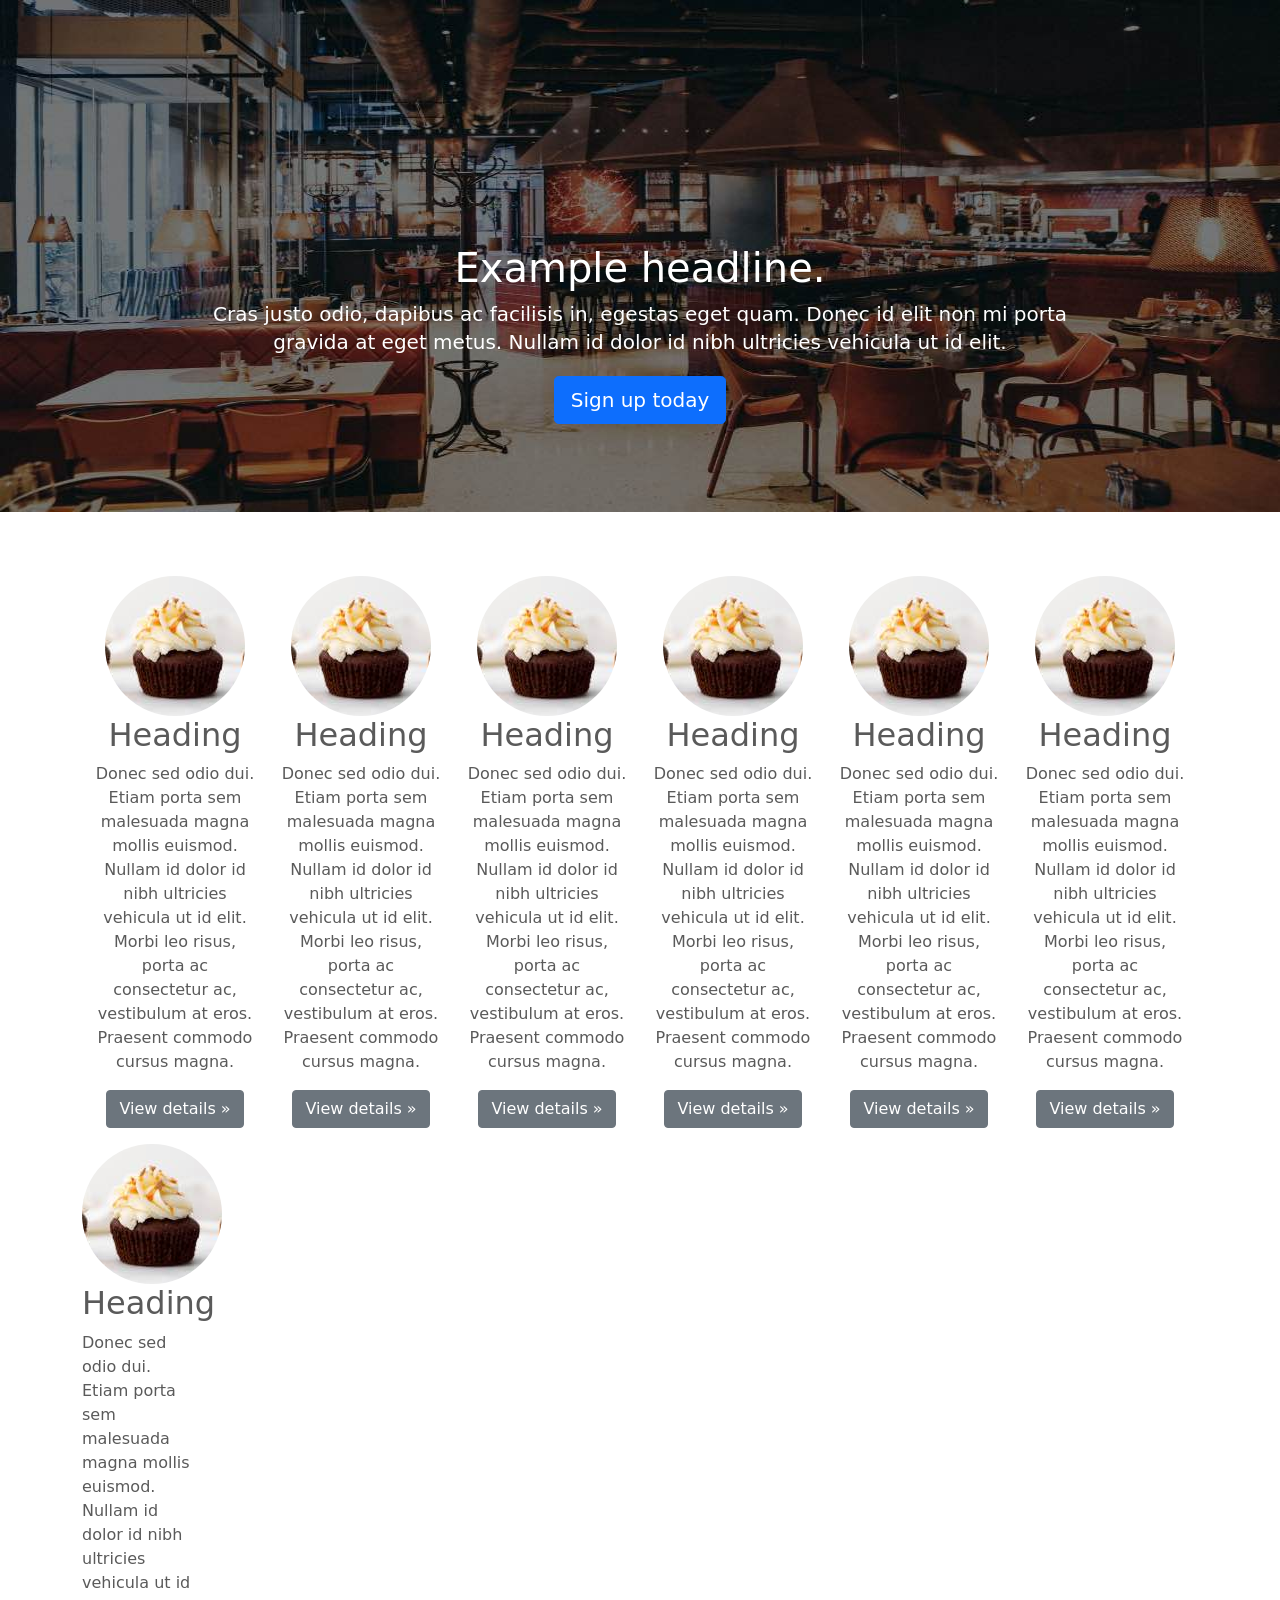
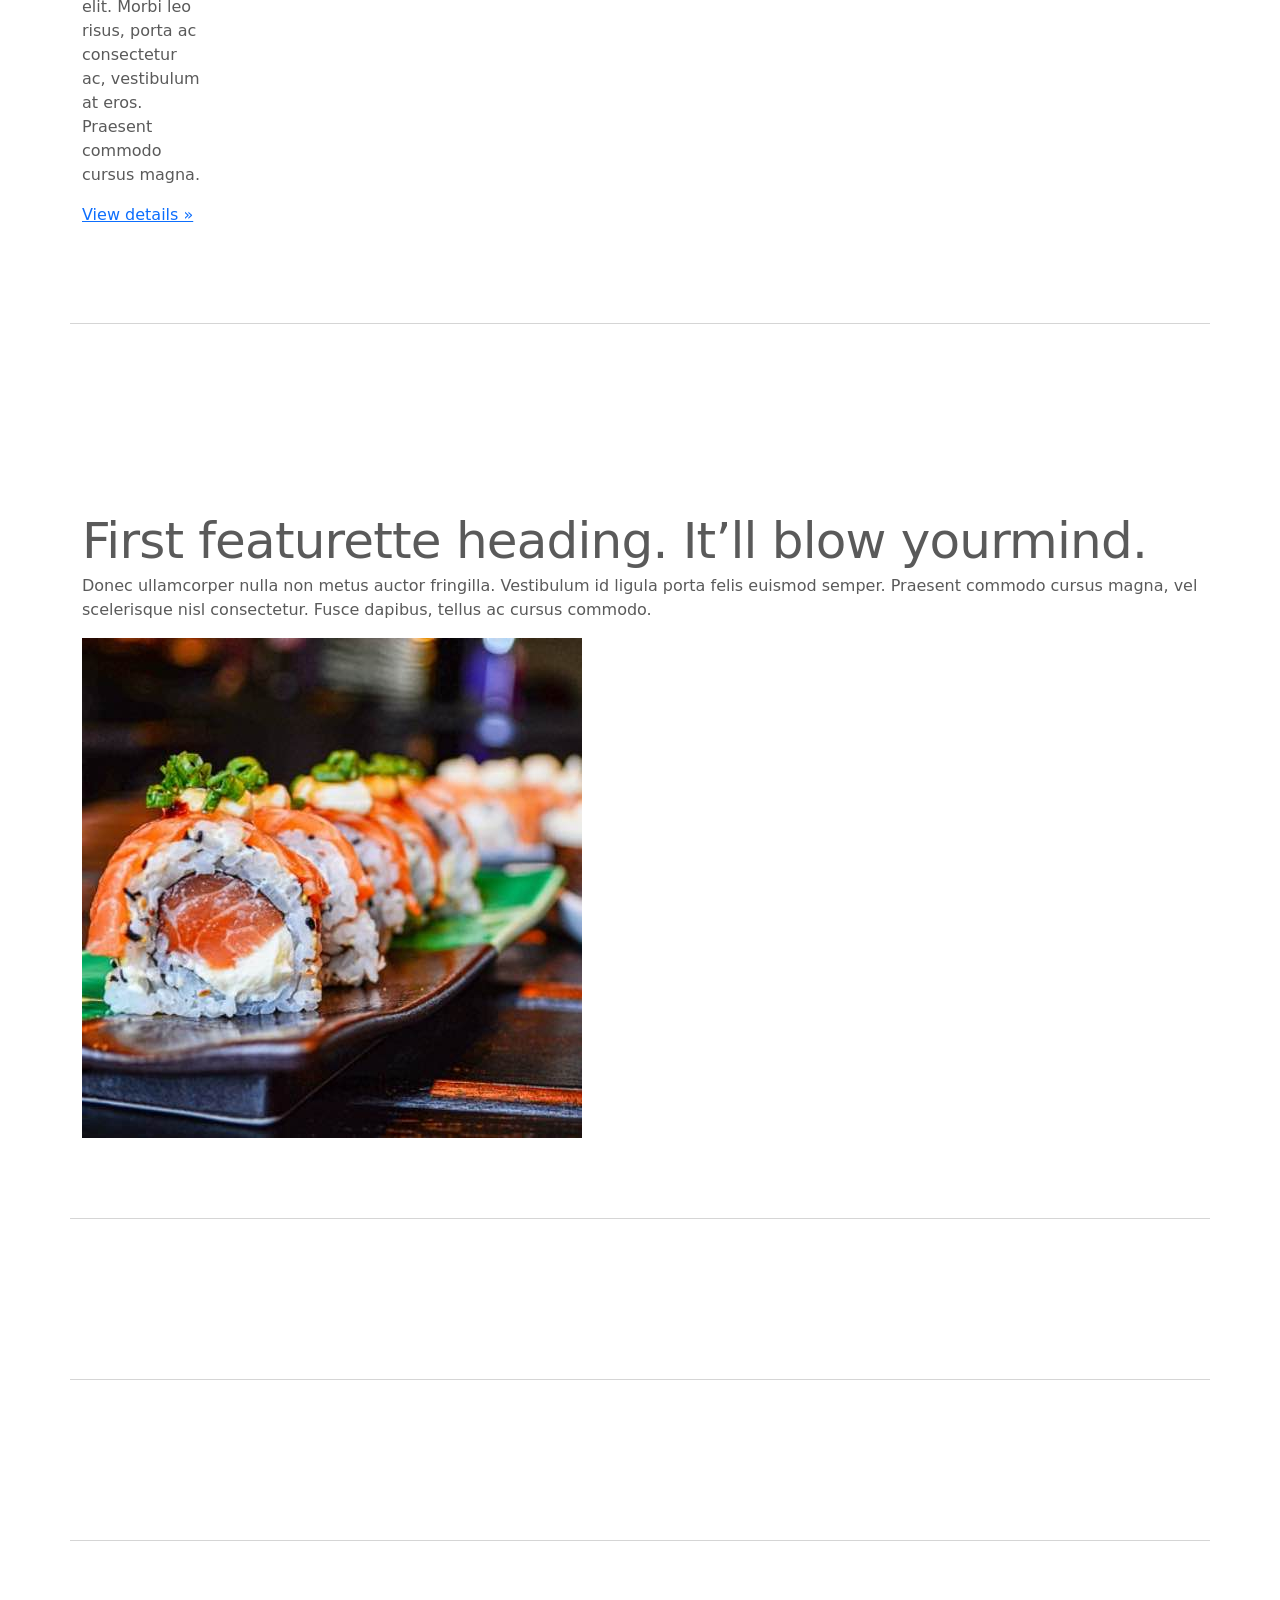
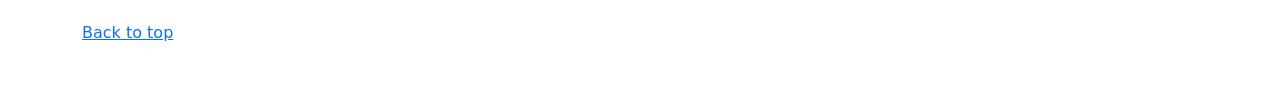
<file: kadai_0005/index_for_student.html>
<!doctype html>
<html lang="en">
  <head>
    <meta charset="utf-8">
    <meta name="viewport" content="width=device-width, initial-scale=1">
    <meta name="description" content="">
    <meta name="author" content="Mark Otto, Jacob Thornton, and Bootstrap contributors">
    <meta name="generator" content="Hugo 0.79.0">
    <title>Carousel Template · Bootstrap v5.0</title>
    <link rel="canonical" href="https://getbootstrap.com/docs/5.0/examples/carousel/">
    <!-- ************************************************ bootstrap.min.cssの読み込み -->
    <link href="dist/css/bootstrap.min.css" rel="stylesheet">
    <!-- ************************************************ carousel.cssの読み込み -->
    <link href="carousel.css" rel="stylesheet">
    <!-- ************************************************ bootstrap.bundle.min.jsの読み込み -->
    <script src="dist/js/bootstrap.bundle.min.js" defer></script>
  </head>
  <body>
    <main>
      <!-- ************************************************ カールセル開始 -->
      <!-- <div id="myCarousel" class="carousel slide" data-bs-ride="carousel"> -->
      <div id="carouselExampleSlidesOnly" class="carousel slide" data-bs-ride="carousel">
        <!-- <div class="carousel-inner"> -->
        <div class="carousel-inner">
          <!-- <div class="carousel-item active"> -->
          <div class="carousel-item active">
            <img src="img/top_1.jpg" class="d-block w-100" alt="サンプル画像1">
            <div class="container">
              <!-- <div class="carousel-caption"> -->
              <div class="carousel-caption">
                <h1>Example headline.</h1>
                <p>Cras justo odio, dapibus ac facilisis in, egestas eget quam. Donec id elit non mi porta gravida at eget
                  metus. Nullam id dolor id nibh ultricies vehicula ut id elit.</p>
                <!-- <p><a class="btn btn-lg btn-primary" href="#" role="button">Sign up today</a></p> -->
                <p><a class="btn btn-lg btn-primary" href="#" role="button">Sign up today</a></p>
              </div>
            </div>
          </div>


          
         <div class="carousel-item">
            <img src="img/top_2.jpg" class="d-block w-100" alt="サンプル画像1" >
             <!-- <div class="carousel-caption"> -->
              
              <div class="container">

              </div><div class="carousel-caption">
                <h1>Example headline.</h1>
                <p>Cras justo odio, dapibus ac facilisis in, egestas eget quam. Donec id elit non mi porta gravida at eget
                  metus. Nullam id dolor id nibh ultricies vehicula ut id elit.</p>
                <!-- <p><a class="btn btn-lg btn-primary" href="#" role="button">Sign up today</a></p> -->
                <p><a class="btn btn-lg btn-primary" href="#" role="button">Sign up today</a></p>
              </div>
            </div>
          </div>

         <div class="carousel-item">
            <img src="img/top_3.jpg" class="d-block w-100" alt="サンプル画像1" >
             <!-- <div class="carousel-caption"> -->
              <div class="container"></div>
              <div class="carousel-caption">
                <h1>Example headline.</h1>
                <p>Cras justo odio, dapibus ac facilisis in, egestas eget quam. Donec id elit non mi porta gravida at eget
                  metus. Nullam id dolor id nibh ultricies vehicula ut id elit.</p>
                <!-- <p><a class="btn btn-lg btn-primary" href="#" role="button">Sign up today</a></p> -->
                <p><a class="btn btn-lg btn-primary" href="#" role="button">Sign up today</a></p>
              </div>
            </div>
          </div>
        </div>
        
       
      </div>
      <!-- ************************************************ カールセル終了 -->

    

   <div class="container">
      <!-- これ以前のコードは編集しないため省略しています -->

<!-- カルーセル終了 -->

 <div class="container">
   <div class="row">
     <div class="col-6 col-md-2 text-center">
       <!-- start col-lg-4 -->
     <img src="img/cake.jpg" class="rounded-circle" alt="サンプル画像2">

     <h2>Heading</h2>
     <p>
       Donec sed odio dui. Etiam porta sem malesuada magna mollis 
       euismod. Nullam id dolor id nibh ultricies vehicula ut id elit. 
       Morbi leo risus, porta ac consectetur ac, vestibulum at eros. 
       Praesent commodo cursus magna.
     </p>
     <p><a class="btn btn-secondary" href="#" role="button">View details &raquo;</a></p>
      </div>
     <div class="col-6 col-md-2 text-center">
       <!-- start col-lg-4 -->
     <img src="img/cake.jpg" class="rounded-circle" alt="サンプル画像2">

     <h2>Heading</h2>
     <p>
       Donec sed odio dui. Etiam porta sem malesuada magna mollis 
       euismod. Nullam id dolor id nibh ultricies vehicula ut id elit. 
       Morbi leo risus, porta ac consectetur ac, vestibulum at eros. 
       Praesent commodo cursus magna.
     </p>
     <p><a class="btn btn-secondary" href="#" role="button">View details &raquo;</a></p>
      </div>
     
    <div class="col-6 col-md-2 text-center">
       <!-- start col-lg-4 -->
     <img src="img/cake.jpg" class="rounded-circle" alt="サンプル画像2">

     <h2>Heading</h2>
     <p>
       Donec sed odio dui. Etiam porta sem malesuada magna mollis 
       euismod. Nullam id dolor id nibh ultricies vehicula ut id elit. 
       Morbi leo risus, porta ac consectetur ac, vestibulum at eros. 
       Praesent commodo cursus magna.
     </p>
     <p><a class="btn btn-secondary" href="#" role="button">View details &raquo;</a></p>
      </div>
      <div class="col-6 col-md-2 text-center">
       <!-- start col-lg-4 -->
     <img src="img/cake.jpg" class="rounded-circle" alt="サンプル画像2">

     <h2>Heading</h2>
     <p>
       Donec sed odio dui. Etiam porta sem malesuada magna mollis 
       euismod. Nullam id dolor id nibh ultricies vehicula ut id elit. 
       Morbi leo risus, porta ac consectetur ac, vestibulum at eros. 
       Praesent commodo cursus magna.
     </p>
     <p><a class="btn btn-secondary" href="#" role="button">View details &raquo;</a></p>
      </div>
     <div class="col-6 col-md-2 text-center">
       <!-- start col-lg-4 -->
     <img src="img/cake.jpg" class="rounded-circle" alt="サンプル画像2">

     <h2>Heading</h2>
     <p>
       Donec sed odio dui. Etiam porta sem malesuada magna mollis 
       euismod. Nullam id dolor id nibh ultricies vehicula ut id elit. 
       Morbi leo risus, porta ac consectetur ac, vestibulum at eros. 
       Praesent commodo cursus magna.
     </p>
     <p><a class="btn btn-secondary" href="#" role="button">View details &raquo;</a></p>
      </div>
     
    <div class="col-6 col-md-2 text-center">
       <!-- start col-lg-4 -->
     <img src="img/cake.jpg" class="rounded-circle" alt="サンプル画像2">

     <h2>Heading</h2>
     <p>
       Donec sed odio dui. Etiam porta sem malesuada magna mollis 
       euismod. Nullam id dolor id nibh ultricies vehicula ut id elit. 
       Morbi leo risus, porta ac consectetur ac, vestibulum at eros. 
       Praesent commodo cursus magna.
     </p>
     <p><a class="btn btn-secondary" href="#" role="button">View details &raquo;</a></p>
      </div>
   </div>
 </div>

<!-- <div class="container marketing"> -->

<!--  これ以後のコードは編集しないため省略しています -->
    

   
      <!-- <div class="container marketing"> -->
      <div class="row">
        <!-- <div class="row"> -->
        <div class="col-lg-4">
          <!-- <div class="col-lg-4"> -->
          <div class="col-lg-4">
            <img src="img/cake.jpg" class="rounded-circle" alt="サンプル画像2">
            <h2>Heading</h2>
            <p>Donec sed odio dui. Etiam porta sem malesuada magna mollis euismod. Nullam id dolor id nibh ultricies
              vehicula ut id elit. Morbi leo risus, porta ac consectetur ac, vestibulum at eros. Praesent commodo cursus
              magna.</p>
            <!-- <p><a class="btn btn-secondary" href="#" role="button">View details &raquo;</a></p> -->
            <p><a class="" href="#" role="button">View details &raquo;</a></p>
          </div>
        </div>
        <hr class="featurette-divider">
        <!-- <div class="row"> -->
        <div class="">
          <!-- <div class="col-md-7"> -->
          <div class="">
            <!-- <h2 class="featurette-heading">First featurette heading. <span class="text-muted">It’ll blow yourmind.</span> -->
            <h2 class="featurette-heading">First featurette heading. <span class="">It’ll blow yourmind.</span></h2>
            <!-- <p class="lead">Donec ullamcorper nulla non metus auctor fringilla. Vestibulum id ligula porta felis
              euismod
              semper. Praesent commodo cursus magna, vel scelerisque nisl consectetur. Fusce dapibus, tellus ac cursus
              commodo.</p> -->
            <p class="">
              Donec ullamcorper nulla non metus auctor fringilla. Vestibulum id ligula porta felis
              euismod
              semper. Praesent commodo cursus magna, vel scelerisque nisl consectetur. Fusce dapibus, tellus ac cursus
              commodo.
            </p>
          </div>
          <!-- <div class="col-md-5"> -->
          <div class="">
            <!-- <img src="img/sushi.jpg" class="img-fluid" alt=""> -->
            <img src="img/sushi.jpg" class="" alt="サンプル画像3">
          </div>
        </div>
        <hr class="featurette-divider">
        <!-- ここにもう一つ左右を反転させたものを作ります。 -->
        <hr class="featurette-divider">
        <!-- ここにもう一つ左右を反転させたものを作ります。 -->
        <hr class="featurette-divider">
        <footer class="container">
          <!-- <p class="float-end"><a href="#">Back to top</a></p> -->
          <p class=""><a href="#">Back to top</a></p>
        </footer>
      </div>
    </main>
  </body>

</html>
</file>
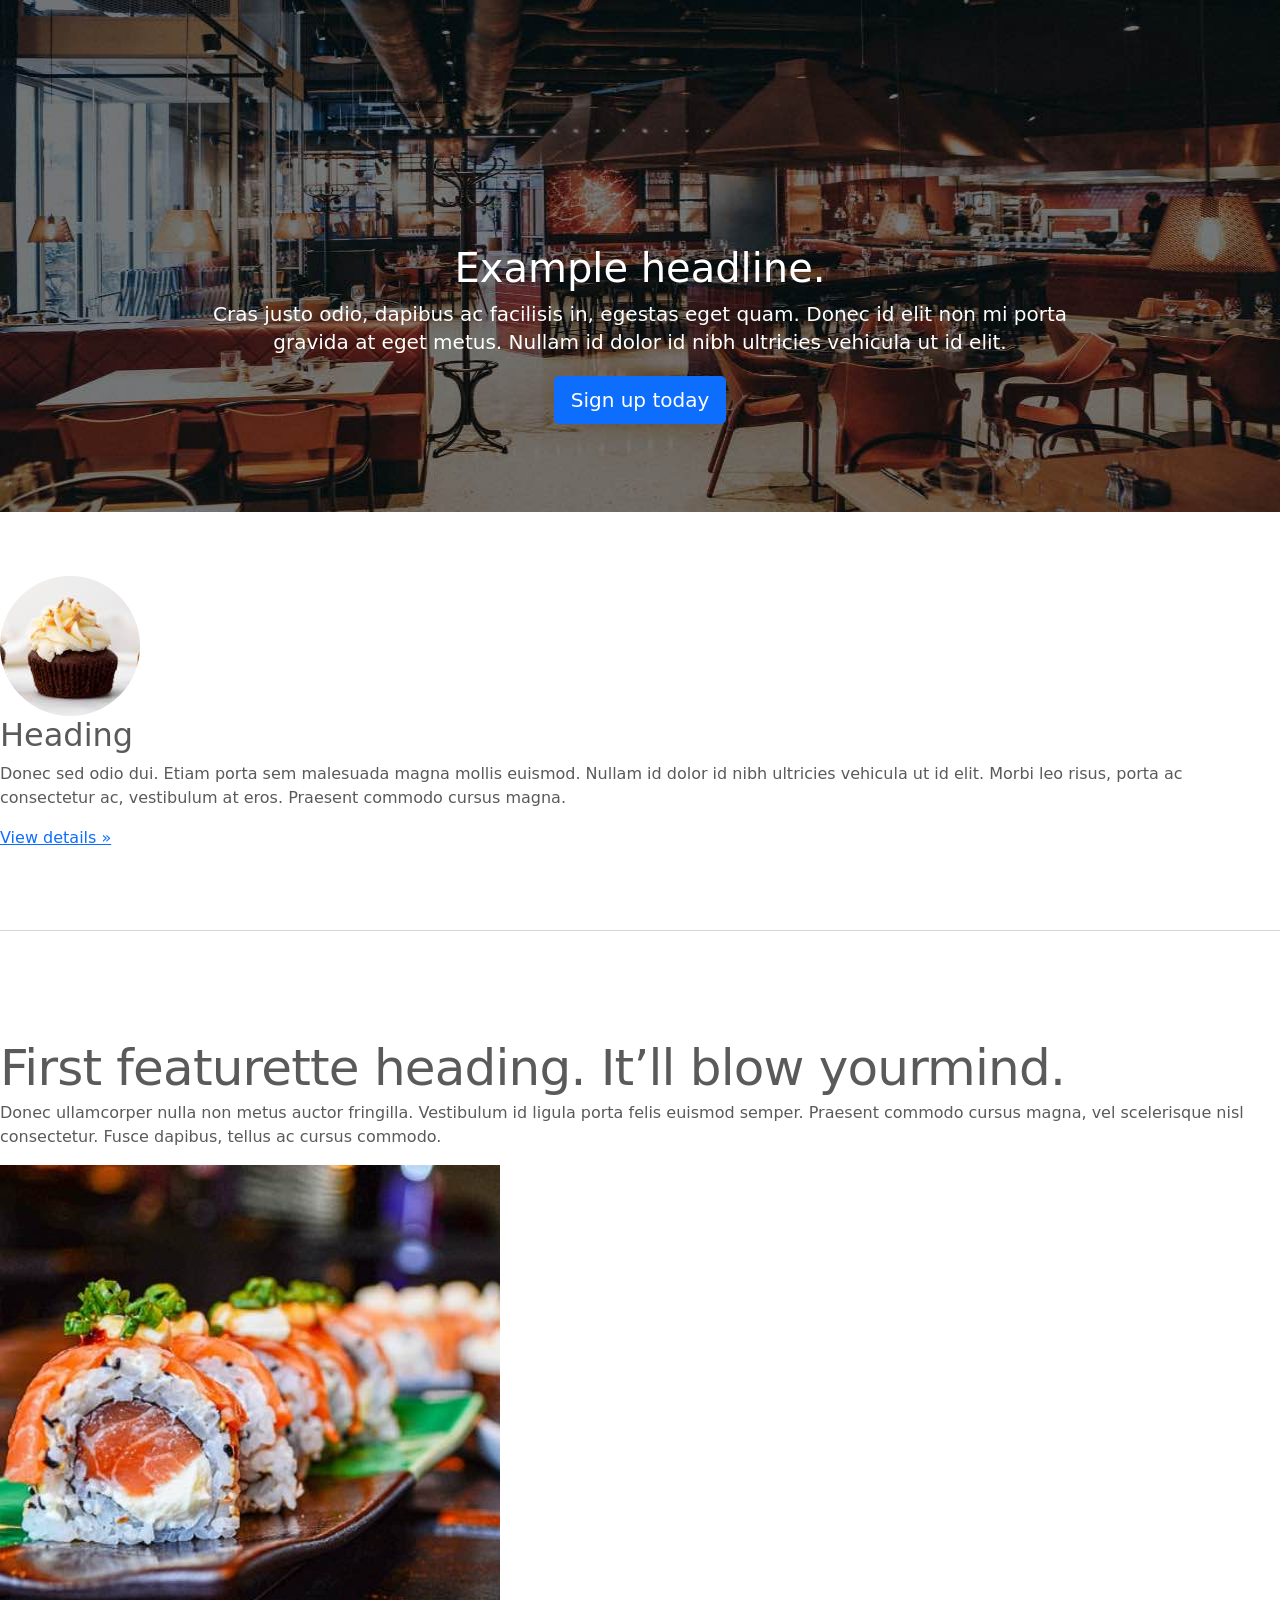
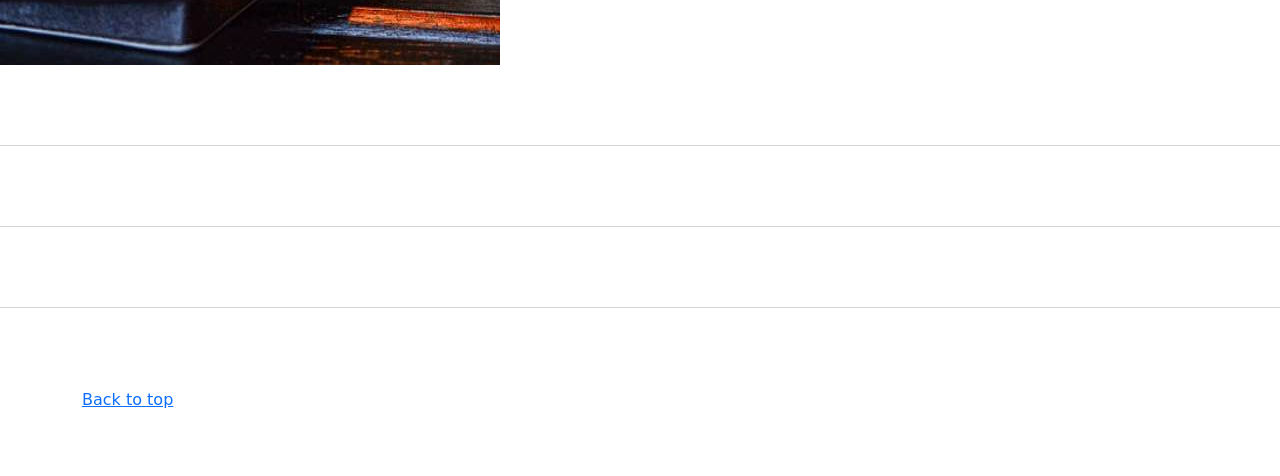
<file: kadai_003/index_for_student.html>
<!doctype html>
<html lang="en">
  <head>
    <meta charset="utf-8">
    <meta name="viewport" content="width=device-width, initial-scale=1">
    <meta name="description" content="">
    <meta name="author" content="Mark Otto, Jacob Thornton, and Bootstrap contributors">
    <meta name="generator" content="Hugo 0.79.0">
    <title>Carousel Template · Bootstrap v5.0</title>
    <link rel="canonical" href="https://getbootstrap.com/docs/5.0/examples/carousel/">
    <!-- ************************************************ bootstrap.min.cssの読み込み -->
    <link href="dist/css/bootstrap.min.css" rel="stylesheet">
    <!-- ************************************************ carousel.cssの読み込み -->
    <link href="carousel.css" rel="stylesheet">
    <!-- ************************************************ bootstrap.bundle.min.jsの読み込み -->
    <script src="dist/js/bootstrap.bundle.min.js" defer></script>
  </head>
  <body>
    <main>
      <!-- ************************************************ カールセル開始 -->
      <!-- <div id="myCarousel" class="carousel slide" data-bs-ride="carousel"> -->
      <div id="carouselExampleSlidesOnly" class="carousel slide" data-bs-ride="carousel">
        <!-- <div class="carousel-inner"> -->
        <div class="carousel-inner">
          <!-- <div class="carousel-item active"> -->
          <div class="carousel-item active">
            <img src="img/top_1.jpg" class="d-block w-100" alt="サンプル画像1">
            <div class="container">
              <!-- <div class="carousel-caption"> -->
              <div class="carousel-caption">
                <h1>Example headline.</h1>
                <p>Cras justo odio, dapibus ac facilisis in, egestas eget quam. Donec id elit non mi porta gravida at eget
                  metus. Nullam id dolor id nibh ultricies vehicula ut id elit.</p>
                <!-- <p><a class="btn btn-lg btn-primary" href="#" role="button">Sign up today</a></p> -->
                <p><a class="btn btn-lg btn-primary" href="#" role="button">Sign up today</a></p>
              </div>
            </div>
          </div>


          
         <div class="carousel-item">
            <img src="img/top_2.jpg" class="d-block w-100" alt="サンプル画像1" >
             <!-- <div class="carousel-caption"> -->
              
              <div class="container">

              </div><div class="carousel-caption">
                <h1>Example headline.</h1>
                <p>Cras justo odio, dapibus ac facilisis in, egestas eget quam. Donec id elit non mi porta gravida at eget
                  metus. Nullam id dolor id nibh ultricies vehicula ut id elit.</p>
                <!-- <p><a class="btn btn-lg btn-primary" href="#" role="button">Sign up today</a></p> -->
                <p><a class="btn btn-lg btn-primary" href="#" role="button">Sign up today</a></p>
              </div>
            </div>
          </div>

         <div class="carousel-item">
            <img src="img/top_3.jpg" class="d-block w-100" alt="サンプル画像1" >
             <!-- <div class="carousel-caption"> -->
              <div class="container"></div>
              <div class="carousel-caption">
                <h1>Example headline.</h1>
                <p>Cras justo odio, dapibus ac facilisis in, egestas eget quam. Donec id elit non mi porta gravida at eget
                  metus. Nullam id dolor id nibh ultricies vehicula ut id elit.</p>
                <!-- <p><a class="btn btn-lg btn-primary" href="#" role="button">Sign up today</a></p> -->
                <p><a class="btn btn-lg btn-primary" href="#" role="button">Sign up today</a></p>
              </div>
            </div>
          </div>
        </div>
        
       
      </div>
      <!-- ************************************************ カールセル終了 -->
      <!-- <div class="container marketing"> -->
      <div class="">
        <!-- <div class="row"> -->
        <div class="">
          <!-- <div class="col-lg-4"> -->
          <div class="">
            <img src="img/cake.jpg" class="rounded-circle" alt="サンプル画像2">
            <h2>Heading</h2>
            <p>Donec sed odio dui. Etiam porta sem malesuada magna mollis euismod. Nullam id dolor id nibh ultricies
              vehicula ut id elit. Morbi leo risus, porta ac consectetur ac, vestibulum at eros. Praesent commodo cursus
              magna.</p>
            <!-- <p><a class="btn btn-secondary" href="#" role="button">View details &raquo;</a></p> -->
            <p><a class="" href="#" role="button">View details &raquo;</a></p>
          </div>
        </div>
        <hr class="featurette-divider">
        <!-- <div class="row"> -->
        <div class="">
          <!-- <div class="col-md-7"> -->
          <div class="">
            <!-- <h2 class="featurette-heading">First featurette heading. <span class="text-muted">It’ll blow yourmind.</span> -->
            <h2 class="featurette-heading">First featurette heading. <span class="">It’ll blow yourmind.</span></h2>
            <!-- <p class="lead">Donec ullamcorper nulla non metus auctor fringilla. Vestibulum id ligula porta felis
              euismod
              semper. Praesent commodo cursus magna, vel scelerisque nisl consectetur. Fusce dapibus, tellus ac cursus
              commodo.</p> -->
            <p class="">
              Donec ullamcorper nulla non metus auctor fringilla. Vestibulum id ligula porta felis
              euismod
              semper. Praesent commodo cursus magna, vel scelerisque nisl consectetur. Fusce dapibus, tellus ac cursus
              commodo.
            </p>
          </div>
          <!-- <div class="col-md-5"> -->
          <div class="">
            <!-- <img src="img/sushi.jpg" class="img-fluid" alt=""> -->
            <img src="img/sushi.jpg" class="" alt="サンプル画像3">
          </div>
        </div>
        <hr class="featurette-divider">
        <!-- ここにもう一つ左右を反転させたものを作ります。 -->
        <hr class="featurette-divider">
        <!-- ここにもう一つ左右を反転させたものを作ります。 -->
        <hr class="featurette-divider">
        <footer class="container">
          <!-- <p class="float-end"><a href="#">Back to top</a></p> -->
          <p class=""><a href="#">Back to top</a></p>
        </footer>
      </div>
    </main>
  </body>

</html>
</file>
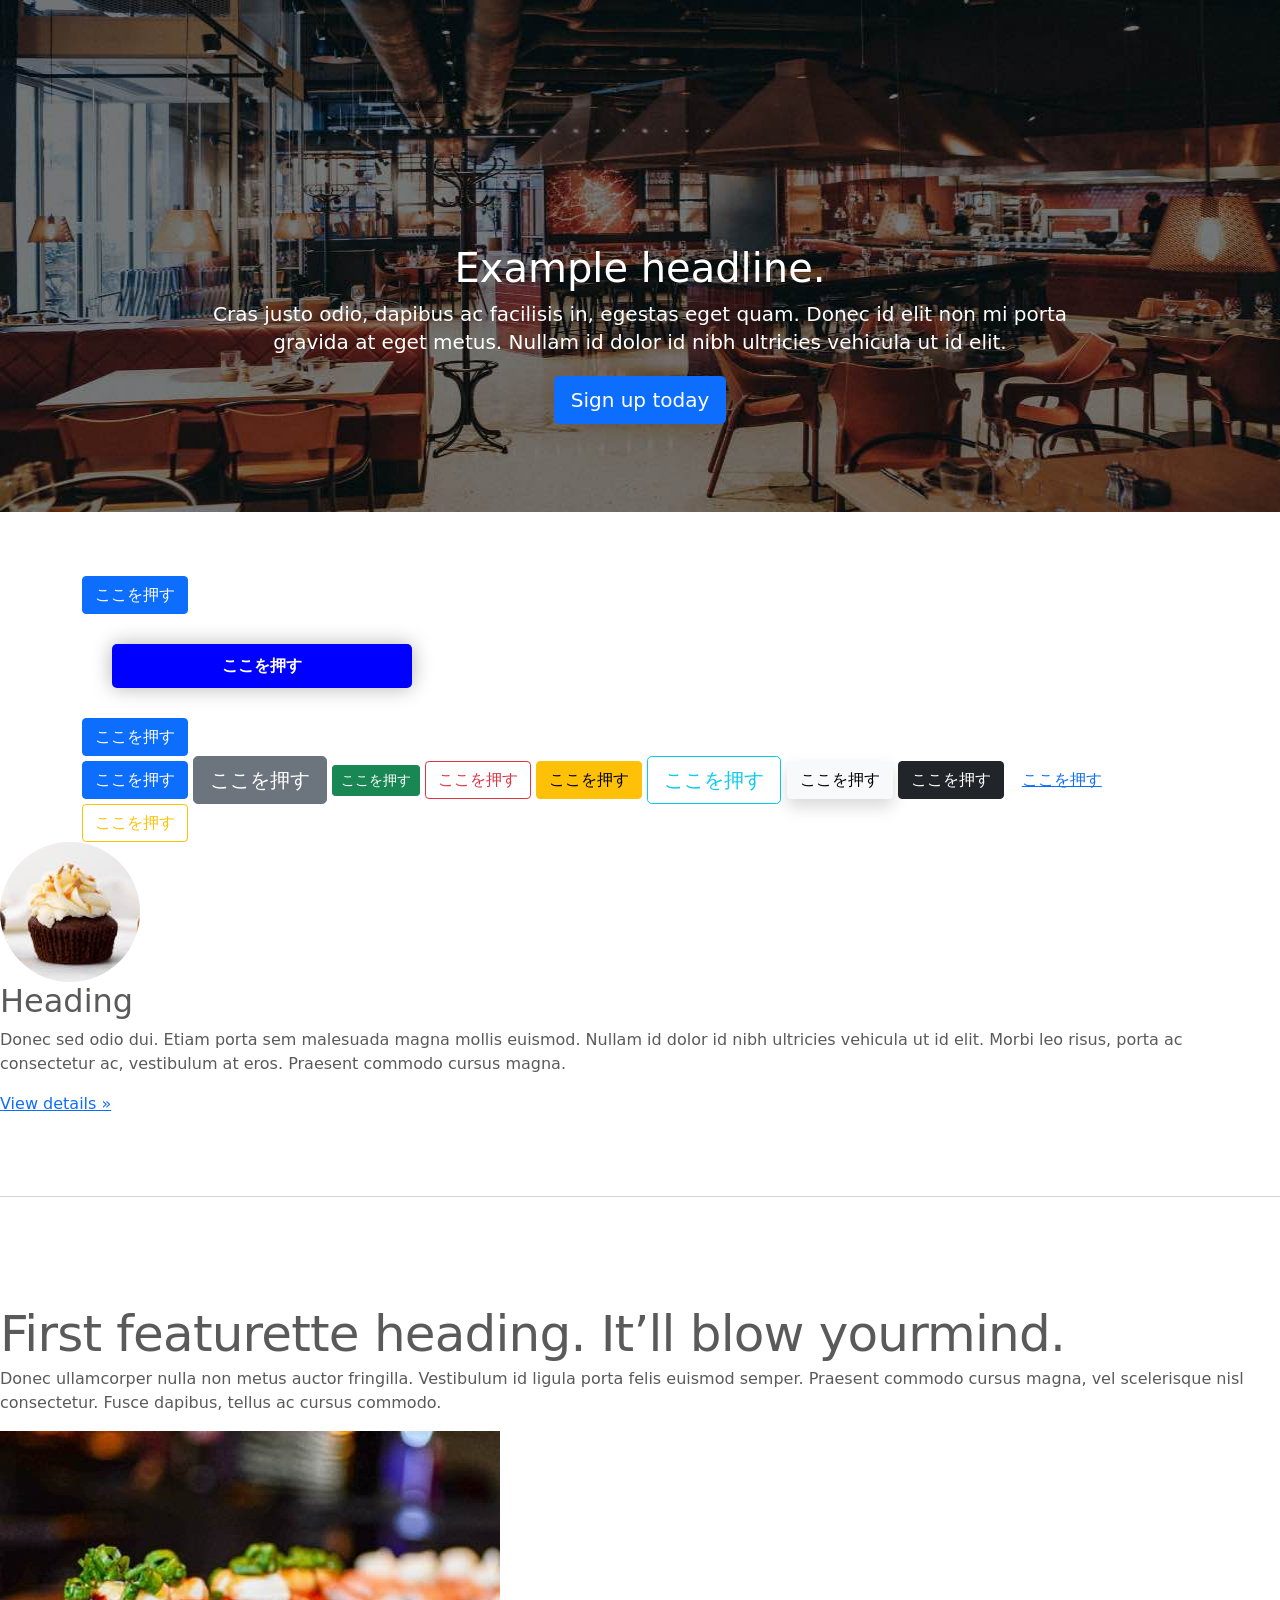
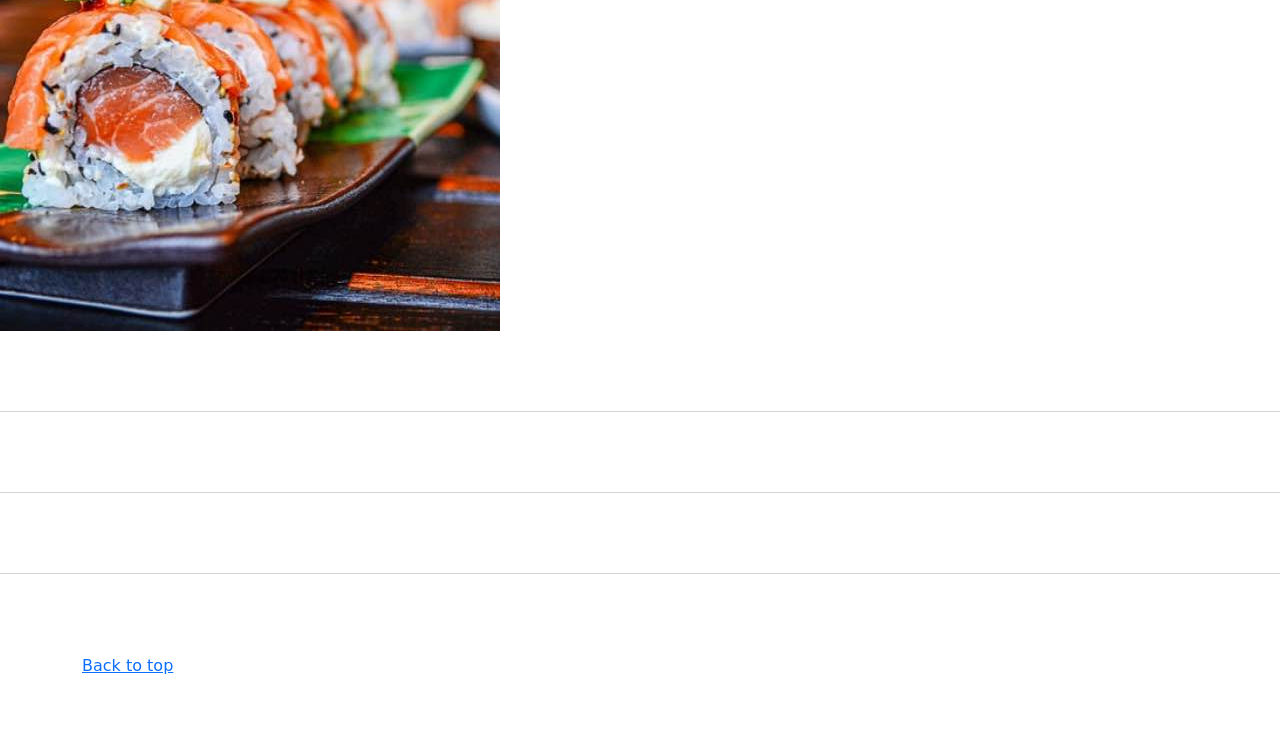
<file: kadai_004/index_for_student.html>
<!doctype html>
<html lang="en">
  <head>
    <meta charset="utf-8">
    <meta name="viewport" content="width=device-width, initial-scale=1">
    <meta name="description" content="">
    <meta name="author" content="Mark Otto, Jacob Thornton, and Bootstrap contributors">
    <meta name="generator" content="Hugo 0.79.0">
    <title>Carousel Template · Bootstrap v5.0</title>
    <link rel="canonical" href="https://getbootstrap.com/docs/5.0/examples/carousel/">
    <!-- ************************************************ bootstrap.min.cssの読み込み -->
    <link href="dist/css/bootstrap.min.css" rel="stylesheet">
    <!-- ************************************************ carousel.cssの読み込み -->
    <link href="carousel.css" rel="stylesheet">
    <!-- ************************************************ bootstrap.bundle.min.jsの読み込み -->
    <script src="dist/js/bootstrap.bundle.min.js" defer></script>
  </head>
  <body>
    <main>
      <!-- ************************************************ カールセル開始 -->
      <!-- <div id="myCarousel" class="carousel slide" data-bs-ride="carousel"> -->
      <div id="carouselExampleSlidesOnly" class="carousel slide" data-bs-ride="carousel">
        <!-- <div class="carousel-inner"> -->
        <div class="carousel-inner">
          <!-- <div class="carousel-item active"> -->
          <div class="carousel-item active">
            <img src="img/top_1.jpg" class="d-block w-100" alt="サンプル画像1">
            <div class="container">
              <!-- <div class="carousel-caption"> -->
              <div class="carousel-caption">
                <h1>Example headline.</h1>
                <p>Cras justo odio, dapibus ac facilisis in, egestas eget quam. Donec id elit non mi porta gravida at eget
                  metus. Nullam id dolor id nibh ultricies vehicula ut id elit.</p>
                <!-- <p><a class="btn btn-lg btn-primary" href="#" role="button">Sign up today</a></p> -->
                <p><a class="btn btn-lg btn-primary" href="#" role="button">Sign up today</a></p>
              </div>
            </div>
          </div>


          
         <div class="carousel-item">
            <img src="img/top_2.jpg" class="d-block w-100" alt="サンプル画像1" >
             <!-- <div class="carousel-caption"> -->
              
              <div class="container">

              </div><div class="carousel-caption">
                <h1>Example headline.</h1>
                <p>Cras justo odio, dapibus ac facilisis in, egestas eget quam. Donec id elit non mi porta gravida at eget
                  metus. Nullam id dolor id nibh ultricies vehicula ut id elit.</p>
                <!-- <p><a class="btn btn-lg btn-primary" href="#" role="button">Sign up today</a></p> -->
                <p><a class="btn btn-lg btn-primary" href="#" role="button">Sign up today</a></p>
              </div>
            </div>
          </div>

         <div class="carousel-item">
            <img src="img/top_3.jpg" class="d-block w-100" alt="サンプル画像1" >
             <!-- <div class="carousel-caption"> -->
              <div class="container"></div>
              <div class="carousel-caption">
                <h1>Example headline.</h1>
                <p>Cras justo odio, dapibus ac facilisis in, egestas eget quam. Donec id elit non mi porta gravida at eget
                  metus. Nullam id dolor id nibh ultricies vehicula ut id elit.</p>
                <!-- <p><a class="btn btn-lg btn-primary" href="#" role="button">Sign up today</a></p> -->
                <p><a class="btn btn-lg btn-primary" href="#" role="button">Sign up today</a></p>
              </div>
            </div>
          </div>
        </div>
        
       
      </div>
      <!-- ************************************************ カールセル終了 -->

    

   <div class="container">

     <style>
        
      .button-test {
          /* パディング(余白)上下方向10px 左右方向30px */
          padding: 10px 30px;
          /* ボタンの幅 300px */
          width: 300px;
          /* 背景色 青 */
          background-color: blue;
          /* フォント色 白 */
          color: white;
         /* テキスト中央揃え */
         text-align: center;
         /* フォントを太く */
         font-weight: bold;
         /* ボタンの角を丸める */
         border-radius: 5px;
         /* 上下左右方向の余白外側30px */
         margin: 30px;
         /* ボタンの影 */
         box-shadow: 0 0 20px 0 rgba(0, 0, 0, 30%);
         }
       
     </style>

     <!-- buttonテスト -->
     <button class="btn btn-primary">ここを押す</button>
     <div class="button-test">ここを押す</div>      
     <a href="" class="btn btn-primary">ここを押す</a><br>

     <button class="btn btn-primary">ここを押す</button>
     <button class="btn btn-secondary btn-lg">ここを押す</button>
     <button class="btn btn-success btn-sm">ここを押す</button>
     <button class="btn btn-outline-danger">ここを押す</button>
     <button class="btn btn-warning">ここを押す</button>
     <button class="btn btn-outline-info btn-lg">ここを押す</button>
     <button class="btn btn-light shadow">ここを押す</button>
     <button class="btn btn-dark">ここを押す</button>
     <button class="btn btn-link">ここを押す</button>
     <button class="btn btn-outline-warning">ここを押す</button>
   </div>

   
      <!-- <div class="container marketing"> -->
      <div class="">
        <!-- <div class="row"> -->
        <div class="">
          <!-- <div class="col-lg-4"> -->
          <div class="">
            <img src="img/cake.jpg" class="rounded-circle" alt="サンプル画像2">
            <h2>Heading</h2>
            <p>Donec sed odio dui. Etiam porta sem malesuada magna mollis euismod. Nullam id dolor id nibh ultricies
              vehicula ut id elit. Morbi leo risus, porta ac consectetur ac, vestibulum at eros. Praesent commodo cursus
              magna.</p>
            <!-- <p><a class="btn btn-secondary" href="#" role="button">View details &raquo;</a></p> -->
            <p><a class="" href="#" role="button">View details &raquo;</a></p>
          </div>
        </div>
        <hr class="featurette-divider">
        <!-- <div class="row"> -->
        <div class="">
          <!-- <div class="col-md-7"> -->
          <div class="">
            <!-- <h2 class="featurette-heading">First featurette heading. <span class="text-muted">It’ll blow yourmind.</span> -->
            <h2 class="featurette-heading">First featurette heading. <span class="">It’ll blow yourmind.</span></h2>
            <!-- <p class="lead">Donec ullamcorper nulla non metus auctor fringilla. Vestibulum id ligula porta felis
              euismod
              semper. Praesent commodo cursus magna, vel scelerisque nisl consectetur. Fusce dapibus, tellus ac cursus
              commodo.</p> -->
            <p class="">
              Donec ullamcorper nulla non metus auctor fringilla. Vestibulum id ligula porta felis
              euismod
              semper. Praesent commodo cursus magna, vel scelerisque nisl consectetur. Fusce dapibus, tellus ac cursus
              commodo.
            </p>
          </div>
          <!-- <div class="col-md-5"> -->
          <div class="">
            <!-- <img src="img/sushi.jpg" class="img-fluid" alt=""> -->
            <img src="img/sushi.jpg" class="" alt="サンプル画像3">
          </div>
        </div>
        <hr class="featurette-divider">
        <!-- ここにもう一つ左右を反転させたものを作ります。 -->
        <hr class="featurette-divider">
        <!-- ここにもう一つ左右を反転させたものを作ります。 -->
        <hr class="featurette-divider">
        <footer class="container">
          <!-- <p class="float-end"><a href="#">Back to top</a></p> -->
          <p class=""><a href="#">Back to top</a></p>
        </footer>
      </div>
    </main>
  </body>

</html>
</file>
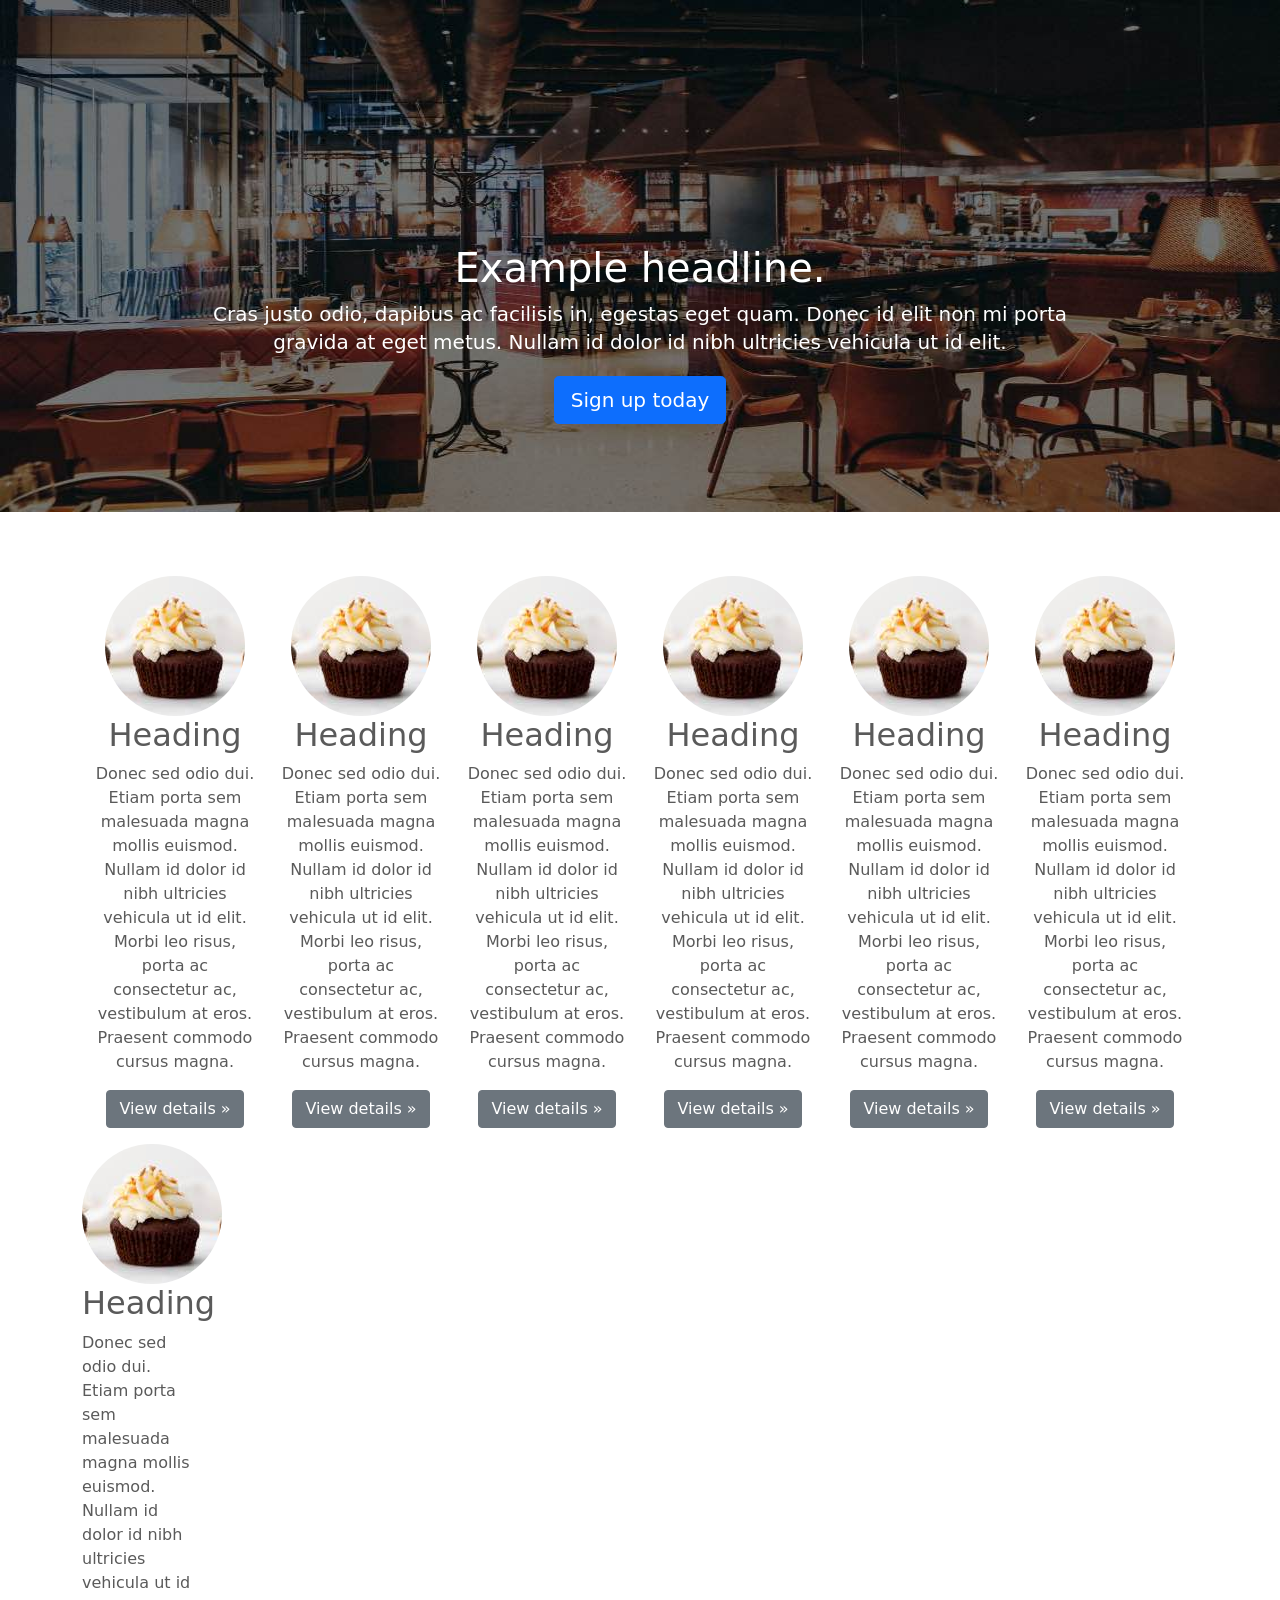
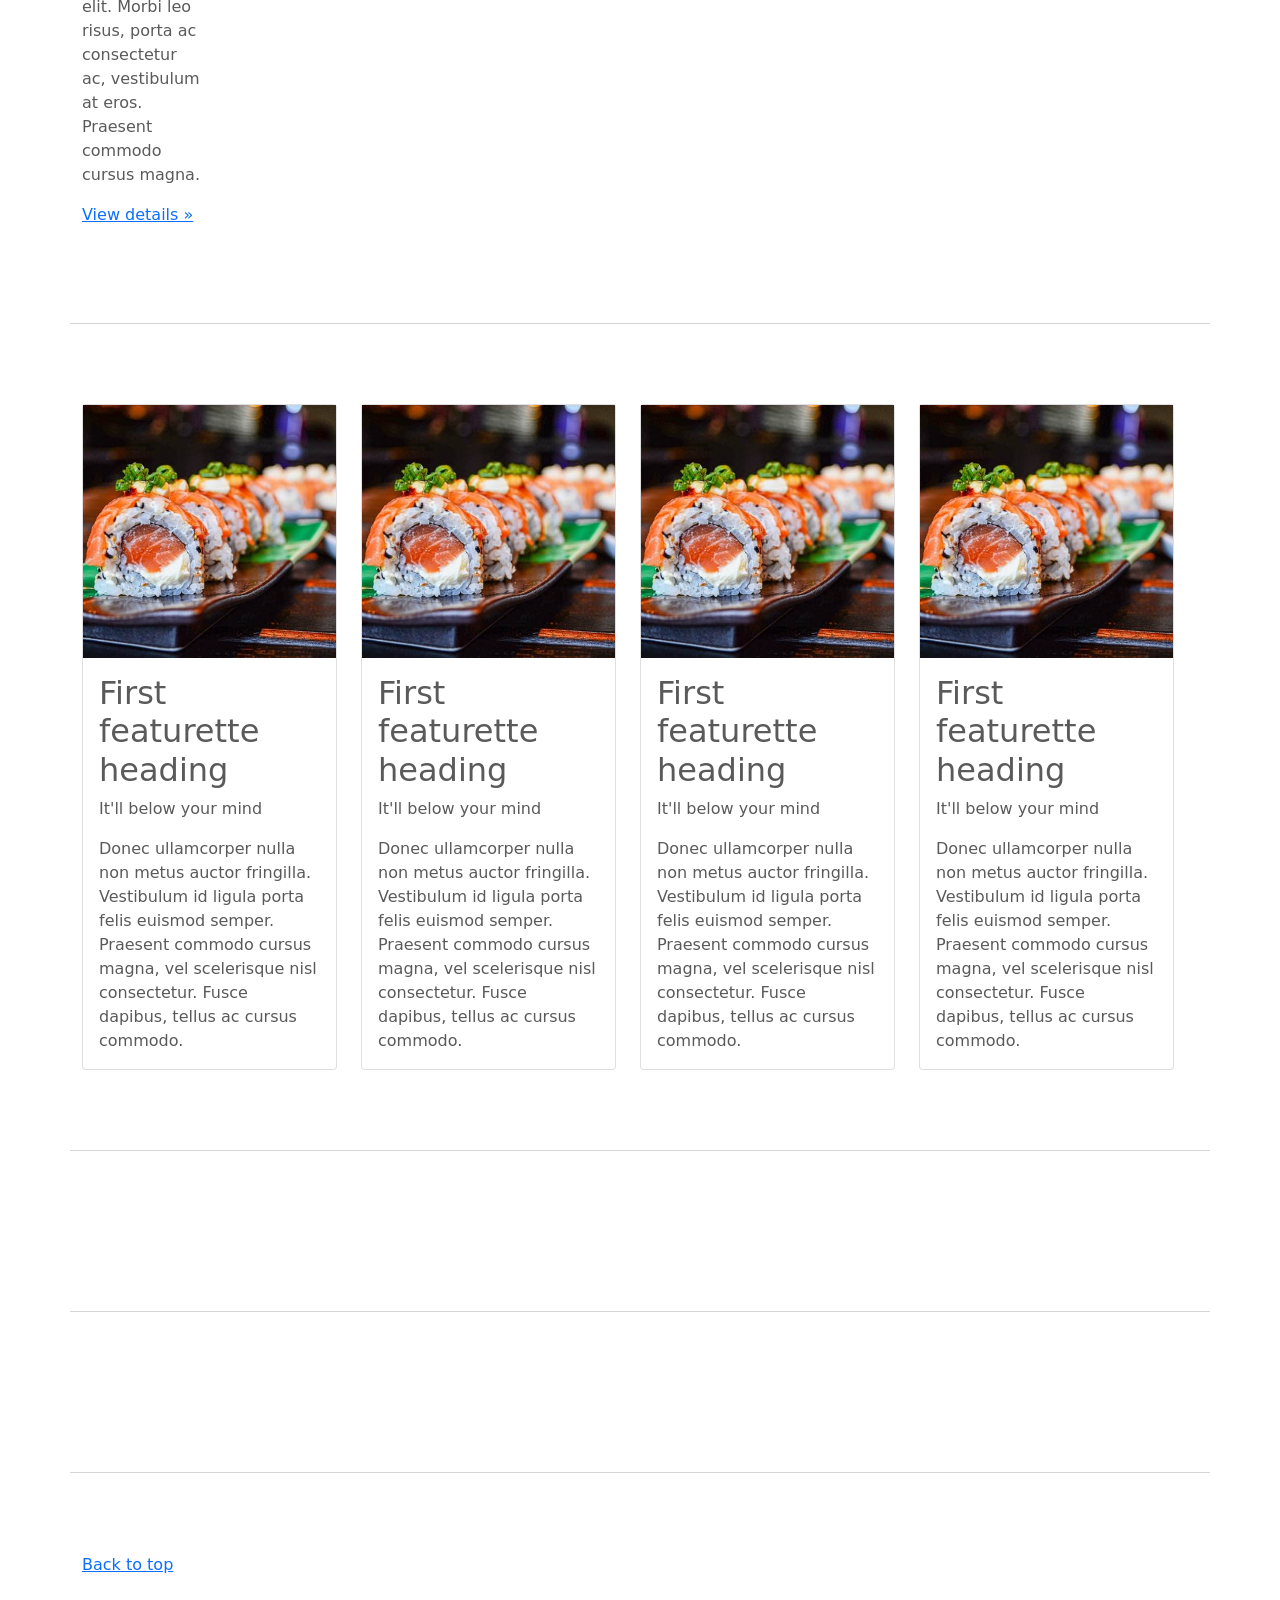
<file: kadai_006/index_for_student.html>
<!doctype html>
<html lang="en">
  <head>
    <meta charset="utf-8">
    <meta name="viewport" content="width=device-width, initial-scale=1">
    <meta name="description" content="">
    <meta name="author" content="Mark Otto, Jacob Thornton, and Bootstrap contributors">
    <meta name="generator" content="Hugo 0.79.0">
    <title>Carousel Template · Bootstrap v5.0</title>
    <link rel="canonical" href="https://getbootstrap.com/docs/5.0/examples/carousel/">
    <!-- ************************************************ bootstrap.min.cssの読み込み -->
    <link href="dist/css/bootstrap.min.css" rel="stylesheet">
    <!-- ************************************************ carousel.cssの読み込み -->
    <link href="carousel.css" rel="stylesheet">
    <!-- ************************************************ bootstrap.bundle.min.jsの読み込み -->
    <script src="dist/js/bootstrap.bundle.min.js" defer></script>
  </head>
  <body>
    <main>
      <!-- ************************************************ カールセル開始 -->
      <!-- <div id="myCarousel" class="carousel slide" data-bs-ride="carousel"> -->
      <div id="carouselExampleSlidesOnly" class="carousel slide" data-bs-ride="carousel">
        <!-- <div class="carousel-inner"> -->
        <div class="carousel-inner">
          <!-- <div class="carousel-item active"> -->
          <div class="carousel-item active">
            <img src="img/top_1.jpg" class="d-block w-100" alt="サンプル画像1">
            <div class="container">
              <!-- <div class="carousel-caption"> -->
              <div class="carousel-caption">
                <h1>Example headline.</h1>
                <p>Cras justo odio, dapibus ac facilisis in, egestas eget quam. Donec id elit non mi porta gravida at eget
                  metus. Nullam id dolor id nibh ultricies vehicula ut id elit.</p>
                <!-- <p><a class="btn btn-lg btn-primary" href="#" role="button">Sign up today</a></p> -->
                <p><a class="btn btn-lg btn-primary" href="#" role="button">Sign up today</a></p>
              </div>
            </div>
          </div>


          
         <div class="carousel-item">
            <img src="img/top_2.jpg" class="d-block w-100" alt="サンプル画像1" >
             <!-- <div class="carousel-caption"> -->
              
              <div class="container">

              </div><div class="carousel-caption">
                <h1>Example headline.</h1>
                <p>Cras justo odio, dapibus ac facilisis in, egestas eget quam. Donec id elit non mi porta gravida at eget
                  metus. Nullam id dolor id nibh ultricies vehicula ut id elit.</p>
                <!-- <p><a class="btn btn-lg btn-primary" href="#" role="button">Sign up today</a></p> -->
                <p><a class="btn btn-lg btn-primary" href="#" role="button">Sign up today</a></p>
              </div>
            </div>
          </div>

         <div class="carousel-item">
            <img src="img/top_3.jpg" class="d-block w-100" alt="サンプル画像1" >
             <!-- <div class="carousel-caption"> -->
              <div class="container"></div>
              <div class="carousel-caption">
                <h1>Example headline.</h1>
                <p>Cras justo odio, dapibus ac facilisis in, egestas eget quam. Donec id elit non mi porta gravida at eget
                  metus. Nullam id dolor id nibh ultricies vehicula ut id elit.</p>
                <!-- <p><a class="btn btn-lg btn-primary" href="#" role="button">Sign up today</a></p> -->
                <p><a class="btn btn-lg btn-primary" href="#" role="button">Sign up today</a></p>
              </div>
            </div>
          </div>
        </div>
        
       
      </div>
      <!-- ************************************************ カールセル終了 -->

    

   <div class="container">
      <!-- これ以前のコードは編集しないため省略しています -->

<!-- カルーセル終了 -->

 <div class="container">
   <div class="row">
     <div class="col-6 col-md-2 text-center">
       <!-- start col-lg-4 -->
     <img src="img/cake.jpg" class="rounded-circle" alt="サンプル画像2">

     <h2>Heading</h2>
     <p>
       Donec sed odio dui. Etiam porta sem malesuada magna mollis 
       euismod. Nullam id dolor id nibh ultricies vehicula ut id elit. 
       Morbi leo risus, porta ac consectetur ac, vestibulum at eros. 
       Praesent commodo cursus magna.
     </p>
     <p><a class="btn btn-secondary" href="#" role="button">View details &raquo;</a></p>
      </div>
     <div class="col-6 col-md-2 text-center">
       <!-- start col-lg-4 -->
     <img src="img/cake.jpg" class="rounded-circle" alt="サンプル画像2">

     <h2>Heading</h2>
     <p>
       Donec sed odio dui. Etiam porta sem malesuada magna mollis 
       euismod. Nullam id dolor id nibh ultricies vehicula ut id elit. 
       Morbi leo risus, porta ac consectetur ac, vestibulum at eros. 
       Praesent commodo cursus magna.
     </p>
     <p><a class="btn btn-secondary" href="#" role="button">View details &raquo;</a></p>
      </div>
     
    <div class="col-6 col-md-2 text-center">
       <!-- start col-lg-4 -->
     <img src="img/cake.jpg" class="rounded-circle" alt="サンプル画像2">

     <h2>Heading</h2>
     <p>
       Donec sed odio dui. Etiam porta sem malesuada magna mollis 
       euismod. Nullam id dolor id nibh ultricies vehicula ut id elit. 
       Morbi leo risus, porta ac consectetur ac, vestibulum at eros. 
       Praesent commodo cursus magna.
     </p>
     <p><a class="btn btn-secondary" href="#" role="button">View details &raquo;</a></p>
      </div>
      <div class="col-6 col-md-2 text-center">
       <!-- start col-lg-4 -->
     <img src="img/cake.jpg" class="rounded-circle" alt="サンプル画像2">

     <h2>Heading</h2>
     <p>
       Donec sed odio dui. Etiam porta sem malesuada magna mollis 
       euismod. Nullam id dolor id nibh ultricies vehicula ut id elit. 
       Morbi leo risus, porta ac consectetur ac, vestibulum at eros. 
       Praesent commodo cursus magna.
     </p>
     <p><a class="btn btn-secondary" href="#" role="button">View details &raquo;</a></p>
      </div>
     <div class="col-6 col-md-2 text-center">
       <!-- start col-lg-4 -->
     <img src="img/cake.jpg" class="rounded-circle" alt="サンプル画像2">

     <h2>Heading</h2>
     <p>
       Donec sed odio dui. Etiam porta sem malesuada magna mollis 
       euismod. Nullam id dolor id nibh ultricies vehicula ut id elit. 
       Morbi leo risus, porta ac consectetur ac, vestibulum at eros. 
       Praesent commodo cursus magna.
     </p>
     <p><a class="btn btn-secondary" href="#" role="button">View details &raquo;</a></p>
      </div>
     
    <div class="col-6 col-md-2 text-center">
       <!-- start col-lg-4 -->
     <img src="img/cake.jpg" class="rounded-circle" alt="サンプル画像2">

     <h2>Heading</h2>
     <p>
       Donec sed odio dui. Etiam porta sem malesuada magna mollis 
       euismod. Nullam id dolor id nibh ultricies vehicula ut id elit. 
       Morbi leo risus, porta ac consectetur ac, vestibulum at eros. 
       Praesent commodo cursus magna.
     </p>
     <p><a class="btn btn-secondary" href="#" role="button">View details &raquo;</a></p>
      </div>
   </div>
 </div>

<!-- <div class="container marketing"> -->

<!--  これ以後のコードは編集しないため省略しています -->
    

   
      <!-- <div class="container marketing"> -->
      <div class="row">
        <!-- <div class="row"> -->
        <div class="col-lg-4">
          <!-- <div class="col-lg-4"> -->
          <div class="col-lg-4">
            <img src="img/cake.jpg" class="rounded-circle" alt="サンプル画像2">
            <h2>Heading</h2>
            <p>Donec sed odio dui. Etiam porta sem malesuada magna mollis euismod. Nullam id dolor id nibh ultricies
              vehicula ut id elit. Morbi leo risus, porta ac consectetur ac, vestibulum at eros. Praesent commodo cursus
              magna.</p>
            <!-- <p><a class="btn btn-secondary" href="#" role="button">View details &raquo;</a></p> -->
            <p><a class="" href="#" role="button">View details &raquo;</a></p>
          </div>
        </div>
        <hr class="featurette-divider">
        <!-- <div class="row"> -->
        <div class="row">
          <!-- <div class="col-md-7"> -->
         <div class="col-md-3">
            <div class="card">
             <img src="img/sushi.jpg" class="img-fluid" alt="サンプル画像3">
          <div class="card-body">
            <!-- <h2 class="featurette-heading">First featurette heading. <span class="text-muted">It’ll blow yourmind.</span> -->
            <h2 class="card-title">First featurette heading</h2>
            <p class="card-text">It'll below your mind</p>
            <!-- <p class="lead">Donec ullamcorper nulla non metus auctor fringilla. Vestibulum id ligula porta felis
              euismod
              semper. Praesent commodo cursus magna, vel scelerisque nisl consectetur. Fusce dapibus, tellus ac cursus
              commodo.</p> -->
            <p class="card-text">
              Donec ullamcorper nulla non metus auctor fringilla. Vestibulum id ligula porta felis
              euismod
              semper. Praesent commodo cursus magna, vel scelerisque nisl consectetur. Fusce dapibus, tellus ac cursus
              commodo.
            </p>
          
          <!-- <div class="col-md-5"> -->
            </div>
            <!-- <img src="img/sushi.jpg" class="img-fluid" alt=""> -->
           </div>
         </div>
           <div class="col-md-3">
            <div class="card">
             <img src="img/sushi.jpg" class="img-fluid" alt="サンプル画像3">
          <div class="card-body">
            <!-- <h2 class="featurette-heading">First featurette heading. <span class="text-muted">It’ll blow yourmind.</span> -->
            <h2 class="card-title">First featurette heading</h2>
            <p class="card-text">It'll below your mind</p>
            <!-- <p class="lead">Donec ullamcorper nulla non metus auctor fringilla. Vestibulum id ligula porta felis
              euismod
              semper. Praesent commodo cursus magna, vel scelerisque nisl consectetur. Fusce dapibus, tellus ac cursus
              commodo.</p> -->
            <p class="card-text">
              Donec ullamcorper nulla non metus auctor fringilla. Vestibulum id ligula porta felis
              euismod
              semper. Praesent commodo cursus magna, vel scelerisque nisl consectetur. Fusce dapibus, tellus ac cursus
              commodo.
            </p>
          <!-- <div class="col-md-5"> -->
            </div>
            <!-- <img src="img/sushi.jpg" class="img-fluid" alt=""> -->
           </div>
           </div>
           <div class="col-md-3">
            <div class="card">
             <img src="img/sushi.jpg" class="img-fluid" alt="サンプル画像3">
          <div class="card-body">
            <!-- <h2 class="featurette-heading">First featurette heading. <span class="text-muted">It’ll blow yourmind.</span> -->
            <h2 class="card-title">First featurette heading</h2>
            <p class="card-text">It'll below your mind</p>
            <!-- <p class="lead">Donec ullamcorper nulla non metus auctor fringilla. Vestibulum id ligula porta felis
              euismod
              semper. Praesent commodo cursus magna, vel scelerisque nisl consectetur. Fusce dapibus, tellus ac cursus
              commodo.</p> -->
            <p class="card-text">
              Donec ullamcorper nulla non metus auctor fringilla. Vestibulum id ligula porta felis
              euismod
              semper. Praesent commodo cursus magna, vel scelerisque nisl consectetur. Fusce dapibus, tellus ac cursus
              commodo.
            </p>
          </div>
          <!-- <div class="col-md-5"> -->
            </div>
            <!-- <img src="img/sushi.jpg" class="img-fluid" alt=""> -->
           </div>
           <div class="col-md-3">
            <div class="card">
             <img src="img/sushi.jpg" class="img-fluid" alt="サンプル画像3">
          <div class="card-body">
            <!-- <h2 class="featurette-heading">First featurette heading. <span class="text-muted">It’ll blow yourmind.</span> -->
            <h2 class="card-title">First featurette heading</h2>
            <p class="card-text">It'll below your mind</p>
            <!-- <p class="lead">Donec ullamcorper nulla non metus auctor fringilla. Vestibulum id ligula porta felis
              euismod
              semper. Praesent commodo cursus magna, vel scelerisque nisl consectetur. Fusce dapibus, tellus ac cursus
              commodo.</p> -->
            <p class="card-text">
              Donec ullamcorper nulla non metus auctor fringilla. Vestibulum id ligula porta felis
              euismod
              semper. Praesent commodo cursus magna, vel scelerisque nisl consectetur. Fusce dapibus, tellus ac cursus
              commodo.
            </p>
          </div>
          
          <!-- <div class="col-md-5"> -->
            </div>
            <!-- <img src="img/sushi.jpg" class="img-fluid" alt=""> -->
           </div>
        </div>
        <hr class="featurette-divider">
        <!-- ここにもう一つ左右を反転させたものを作ります。 -->
        <hr class="featurette-divider">
        <!-- ここにもう一つ左右を反転させたものを作ります。 -->
        <hr class="featurette-divider">
        <footer class="container">
          <!-- <p class="float-end"><a href="#">Back to top</a></p> -->
          <p class=""><a href="#">Back to top</a></p>
        </footer>
      </div>
    </main>
  </body>

</html>
</file>
<file: kadai_0005/carousel.css>
/* ----------------------------------------------- 全体の文字色修正と下部の余白の調整 */
body {
  /* padding-top: 3rem; */
  padding-bottom: 3rem;
  color: #5a5a5a;
}

/* ----------------------------------------------- カルーセルのカスタマイズ */
.carousel {
  margin-bottom: 4rem;
}

.carousel-caption {
  bottom: 3rem;
  z-index: 10;
}

.carousel-item {
  height: 32rem;
}

.carousel-item > img {
  position: absolute;
  top: 0;
  left: 0;
  min-width: 100%;
  height: 32rem;
}

/* ----------------------------------------------- マーケティングコンテンツ */
.marketing .col-lg-4 {
  margin-bottom: 1.5rem;
  text-align: center;
}

.marketing h2 {
  font-weight: 400;
}

/* rtl:begin:ignore */
.marketing .col-lg-4 p {
  margin-right: .75rem;
  margin-left: .75rem;
}

/* rtl:end:ignore */

/* ----------------------------------------------- フィーチャーレット */
.featurette-divider {
  margin: 5rem 0;
  /* Space out the Bootstrap <hr> more */
}

.featurette-heading {
  font-weight: 300;
  line-height: 1;
  /* rtl:remove */
  letter-spacing: -.05rem;
}

/* ----------------------------------------------- レスポンシブデザイン */
@media (min-width: 40em) {
  .carousel-caption p {
    margin-bottom: 1.25rem;
    font-size: 1.25rem;
    line-height: 1.4;
  }

  .featurette-heading {
    font-size: 50px;
  }
}

@media (min-width: 62em) {
  .featurette-heading {
    margin-top: 7rem;
  }
}
</file>
<file: kadai_003/carousel.css>
/* ----------------------------------------------- 全体の文字色修正と下部の余白の調整 */
body {
  /* padding-top: 3rem; */
  padding-bottom: 3rem;
  color: #5a5a5a;
}

/* ----------------------------------------------- カルーセルのカスタマイズ */
.carousel {
  margin-bottom: 4rem;
}

.carousel-caption {
  bottom: 3rem;
  z-index: 10;
}

.carousel-item {
  height: 32rem;
}

.carousel-item > img {
  position: absolute;
  top: 0;
  left: 0;
  min-width: 100%;
  height: 32rem;
}

/* ----------------------------------------------- マーケティングコンテンツ */
.marketing .col-lg-4 {
  margin-bottom: 1.5rem;
  text-align: center;
}

.marketing h2 {
  font-weight: 400;
}

/* rtl:begin:ignore */
.marketing .col-lg-4 p {
  margin-right: .75rem;
  margin-left: .75rem;
}

/* rtl:end:ignore */

/* ----------------------------------------------- フィーチャーレット */
.featurette-divider {
  margin: 5rem 0;
  /* Space out the Bootstrap <hr> more */
}

.featurette-heading {
  font-weight: 300;
  line-height: 1;
  /* rtl:remove */
  letter-spacing: -.05rem;
}

/* ----------------------------------------------- レスポンシブデザイン */
@media (min-width: 40em) {
  .carousel-caption p {
    margin-bottom: 1.25rem;
    font-size: 1.25rem;
    line-height: 1.4;
  }

  .featurette-heading {
    font-size: 50px;
  }
}

@media (min-width: 62em) {
  .featurette-heading {
    margin-top: 7rem;
  }
}
</file>
<file: kadai_004/carousel.css>
/* ----------------------------------------------- 全体の文字色修正と下部の余白の調整 */
body {
  /* padding-top: 3rem; */
  padding-bottom: 3rem;
  color: #5a5a5a;
}

/* ----------------------------------------------- カルーセルのカスタマイズ */
.carousel {
  margin-bottom: 4rem;
}

.carousel-caption {
  bottom: 3rem;
  z-index: 10;
}

.carousel-item {
  height: 32rem;
}

.carousel-item > img {
  position: absolute;
  top: 0;
  left: 0;
  min-width: 100%;
  height: 32rem;
}

/* ----------------------------------------------- マーケティングコンテンツ */
.marketing .col-lg-4 {
  margin-bottom: 1.5rem;
  text-align: center;
}

.marketing h2 {
  font-weight: 400;
}

/* rtl:begin:ignore */
.marketing .col-lg-4 p {
  margin-right: .75rem;
  margin-left: .75rem;
}

/* rtl:end:ignore */

/* ----------------------------------------------- フィーチャーレット */
.featurette-divider {
  margin: 5rem 0;
  /* Space out the Bootstrap <hr> more */
}

.featurette-heading {
  font-weight: 300;
  line-height: 1;
  /* rtl:remove */
  letter-spacing: -.05rem;
}

/* ----------------------------------------------- レスポンシブデザイン */
@media (min-width: 40em) {
  .carousel-caption p {
    margin-bottom: 1.25rem;
    font-size: 1.25rem;
    line-height: 1.4;
  }

  .featurette-heading {
    font-size: 50px;
  }
}

@media (min-width: 62em) {
  .featurette-heading {
    margin-top: 7rem;
  }
}
</file>
<file: kadai_006/carousel.css>
/* ----------------------------------------------- 全体の文字色修正と下部の余白の調整 */
body {
  /* padding-top: 3rem; */
  padding-bottom: 3rem;
  color: #5a5a5a;
}

/* ----------------------------------------------- カルーセルのカスタマイズ */
.carousel {
  margin-bottom: 4rem;
}

.carousel-caption {
  bottom: 3rem;
  z-index: 10;
}

.carousel-item {
  height: 32rem;
}

.carousel-item > img {
  position: absolute;
  top: 0;
  left: 0;
  min-width: 100%;
  height: 32rem;
}

/* ----------------------------------------------- マーケティングコンテンツ */
.marketing .col-lg-4 {
  margin-bottom: 1.5rem;
  text-align: center;
}

.marketing h2 {
  font-weight: 400;
}

/* rtl:begin:ignore */
.marketing .col-lg-4 p {
  margin-right: .75rem;
  margin-left: .75rem;
}

/* rtl:end:ignore */

/* ----------------------------------------------- フィーチャーレット */
.featurette-divider {
  margin: 5rem 0;
  /* Space out the Bootstrap <hr> more */
}

.featurette-heading {
  font-weight: 300;
  line-height: 1;
  /* rtl:remove */
  letter-spacing: -.05rem;
}

/* ----------------------------------------------- レスポンシブデザイン */
@media (min-width: 40em) {
  .carousel-caption p {
    margin-bottom: 1.25rem;
    font-size: 1.25rem;
    line-height: 1.4;
  }

  .featurette-heading {
    font-size: 50px;
  }
}

@media (min-width: 62em) {
  .featurette-heading {
    margin-top: 7rem;
  }
}
</file>
